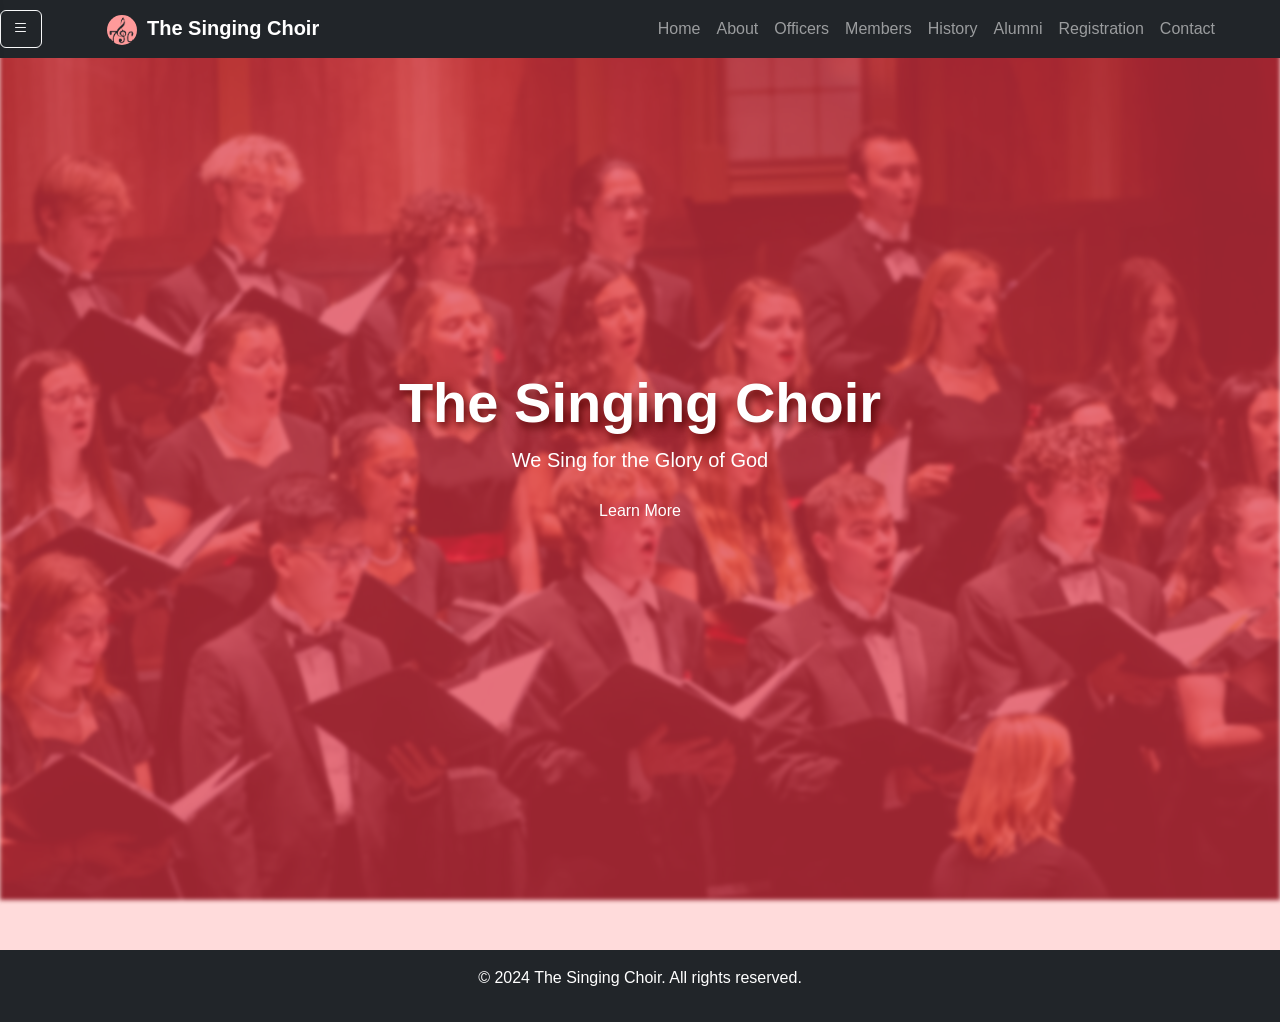
<file: index.html>
<!DOCTYPE html>
<html lang="en">
<head>
    <meta charset="UTF-8">
    <meta name="viewport" content="width=device-width, initial-scale=1.0">
    <title>The Singing Choir</title>
    <link rel="icon" href="assets/logo.png" type="image/png">
    <link rel="stylesheet" href="css/bootstrap.min.css">
    <link rel="stylesheet" href="style.css">
    <link href="https://cdn.jsdelivr.net/npm/bootstrap-icons@1.10.5/font/bootstrap-icons.css" rel="stylesheet">

</head>
<body>
    <!-- Sidebar -->
    <div id="sidebar" class="sidebar bg-dark text-white">
        <button class="btn-close btn-close-white m-3" onclick="toggleSidebar()"></button>
        <div class="d-flex align-items-center mt-4 mb-3 px-3">
            <img class="logo-s logo" src="assets/logo.png" alt="Logo" style="width: 30px; height: 30px; border-radius: 50%; margin-right: 10px;">
            <h5 class="mb-0"><b>The Singing Choir</b></h5>
        </div>
        <ul class="nav flex-column" id="sidebarNav">
        <!-- Akan diisi otomatis dengan item dari navbar -->
    </ul>
</div>

    <!-- Navbar -->
    <nav class="navbar navbar-expand-lg navbar-dark bg-dark fixed-top">
        <button class="btn btn-outline-light me-2" id="sidebarToggle" onclick="toggleSidebar()">
    <i class="bi bi-list"></i>
    </button>

        <div class="container">
            <a class="navbar-brand nav-link" href="#home"><img class="logo" src="assets/logo.png" alt="Logo" style="width: 30px; height: 30px; border-radius: 50%; margin-right: 10px;">The Singing Choir</a>
            <button class="navbar-toggler" type="button" data-bs-toggle="collapse" data-bs-target="#navbarNav" aria-controls="navbarNav" aria-expanded="false" aria-label="Toggle navigation">
                <span class="navbar-toggler-icon"></span>
            </button>
            <div class="collapse navbar-collapse" id="navbarNav">
                <ul class="navbar-nav ms-auto">
                    <li class="nav-item">
                        <a class="nav-link" href="#home">Home</a>
                    </li>
                    <li class="nav-item">
                        <a class="nav-link" href="#about">About</a>
                    </li>
                    <li class="nav-item">
                        <a class="nav-link" href="#officers">Officers</a>
                    </li>
                    <li class="nav-item">
                        <a class="nav-link" href="#members">Members</a>
                    </li>
                    <li class="nav-item">
                        <a class="nav-link" href="#history">History</a>
                    </li>
                    <li class="nav-item">
                        <a class="nav-link" href="#alumni">Alumni</a>
                    </li>
                    <li class="nav-item">
                        <a class="nav-link" href="#registration">Registration</a>
                    </li>
                    <li class="nav-item">
                        <a class="nav-link" href="#contact">Contact</a>
                    </li>
                </ul>
            </div>
        </div>
    </nav>

    <!-- Home Section -->
    <section id="home" class="section hero-section text-center text-white d-flex align-items-center justify-content-center">
        <div class="container">
            <h1 class="display-4 fw-bold" style="text-shadow: 3px 5px 10px rgb(83, 3, 3)">The Singing Choir</h1>
            <p class="lead">We Sing for the Glory of God</p>
            <a href="#about" class="btn btn-light btn-lg nav-link" id="learnMoreBtn">Learn More</a>
        </div>
    </section>

    <!-- About Section -->
    <section id="about" class="section py-5">
        <div class="container">
            <h2 class="text-center mb-4 text-white" style="background: rgb(137, 54, 54);">About Us</h2>
            <div class="form-container">
              <p class="text-center">Our choir organization is dedicated to bringing people together through the power of music. We perform a variety of genres and welcome singers of all levels.</p>
            </div>
             </div>
    </section>

    <!-- Officers Section -->
<section id="officers" class="section py-5">
  <div class="container">
    <h2 class="text-center mb-5 text-white" style="background: rgb(137, 54, 54);">Officers</h2>
    <div class="row g-4 justify-content-center form-container">
      <div class="col-md-4">
        <div class="card officer-card text-center shadow-sm border-0">
          <img src="assets/director.jpg" class="card-img-top officer-photo" alt="Director">
          <div class="card-body">
            <h5 class="card-title fw-bold mb-1">John Doe</h5>
            <p class="card-text mb-3">Director</p>
            <div class="officer-icons">
              <a href="#" class="text-white me-3"><i class="bi bi-envelope-fill"></i></a>
              <a href="#" class="text-white"><i class="bi bi-linkedin"></i></a>
            </div>
          </div>
        </div>
      </div>
      <div class="col-md-4">
        <div class="card officer-card text-center shadow-sm border-0">
          <img src="assets/assist.jpg" class="card-img-top officer-photo" alt="Assistant Director">
          <div class="card-body">
            <h5 class="card-title fw-bold mb-1">Jane Smith</h5>
            <p class="card-text  mb-3">Assistant Director</p>
            <div class="officer-icons">
              <a href="#" class="text-white me-3"><i class="bi bi-envelope-fill"></i></a>
              <a href="#" class="text-white"><i class="bi bi-linkedin"></i></a>
            </div>
          </div>
        </div>
      </div>
      <div class="col-md-4">
        <div class="card officer-card text-center shadow-sm border-0">
          <img src="assets/secretary.jpg" class="card-img-top officer-photo" alt="Secretary">
          <div class="card-body">
            <h5 class="card-title fw-bold mb-1">Bob Johnson</h5>
            <p class="card-text mb-3">Secretary</p>
            <div class="officer-icons">
              <a href="#" class="text-white me-3"><i class="bi bi-envelope-fill"></i></a>
              <a href="#" class="text-white"><i class="bi bi-linkedin"></i></a>
            </div>
          </div>
        </div>
      </div>
    </div>
  </div>
</section>

<!-- Members Section -->
<section id="members" class="section py-5">
  <div class="container">
    <h2 class="text-center mb-5 text-white" style="background: rgb(137, 54, 54);">Members</h2>
    <div class="form-container">
      <!-- Soprano -->
      <div class="voice-section mb-5">
        <h4 class="fw-bold mb-3 text-center text-danger">Soprano</h4>
        <div class="row g-4 fc">
          <div class="col-md-4 col-sm-6">
            <div class="card member-card border-0 shadow-sm">
              <img src="assets/sopran1.jpeg" class="card-img-top member-photo" alt="Soprano Member 1">
              <div class="card-body text-center"><p class="fw-semibold mb-0">Alice</p></div>
            </div>
          </div>
          <div class="col-md-4 col-sm-6">
            <div class="card member-card border-0 shadow-sm">
              <img src="assets/sopran2.jpg" class="card-img-top member-photo" alt="Soprano Member 2">
              <div class="card-body text-center"><p class="fw-semibold mb-0">Beth</p></div>
            </div>
          </div>
          <div class="col-md-4 col-sm-6">
            <div class="card member-card border-0 shadow-sm">
              <img src="assets/sopran3.jpg" class="card-img-top member-photo" alt="Soprano Member 3">
              <div class="card-body text-center"><p class="fw-semibold mb-0">Clara</p></div>
            </div>
          </div>
        </div>
      </div>

      <!-- Alto -->
      <div class="voice-section mb-5">
        <h4 class="fw-bold mb-3 text-center text-danger">Alto</h4>
        <div class="row g-4 fc">
          <div class="col-md-4 col-sm-6">
            <div class="card member-card border-0 shadow-sm">
              <img src="assets/alto1.png" class="card-img-top member-photo" alt="Alto Member 1">
              <div class="card-body text-center"><p class="fw-semibold mb-0">Diana</p></div>
            </div>
          </div>
          <div class="col-md-4 col-sm-6">
            <div class="card member-card border-0 shadow-sm">
              <img src="assets/alto2.png" class="card-img-top member-photo" alt="Alto Member 2">
              <div class="card-body text-center"><p class="fw-semibold mb-0">Ella</p></div>
            </div>
          </div>
          <div class="col-md-4 col-sm-6">
            <div class="card member-card border-0 shadow-sm">
              <img src="assets/alto3.png" class="card-img-top member-photo" alt="Alto Member 3">
              <div class="card-body text-center"><p class="fw-semibold mb-0">Fiona</p></div>
            </div>
          </div>
        </div>
      </div>

      <!-- Tenor -->
      <div class="voice-section mb-5">
        <h4 class="fw-bold mb-3 text-center text-danger">Tenor</h4>
        <div class="row g-4 fc">
          <div class="col-md-4 col-sm-6">
            <div class="card member-card border-0 shadow-sm">
              <img src="assets/tenor1.jpg" class="card-img-top member-photo" alt="Tenor Member 1">
              <div class="card-body text-center"><p class="fw-semibold mb-0">George</p></div>
            </div>
          </div>
          <div class="col-md-4 col-sm-6">
            <div class="card member-card border-0 shadow-sm">
              <img src="assets/tenor2.jpg" class="card-img-top member-photo" alt="Tenor Member 2">
              <div class="card-body text-center"><p class="fw-semibold mb-0">Henry</p></div>
            </div>
          </div>
          <div class="col-md-4 col-sm-6">
            <div class="card member-card border-0 shadow-sm">
              <img src="assets/tenor3.jpg" class="card-img-top member-photo" alt="Tenor Member 3">
              <div class="card-body text-center"><p class="fw-semibold mb-0">Ian</p></div>
            </div>
          </div>
        </div>
      </div>

      <!-- Bass -->
      <div class="voice-section">
        <h4 class="fw-bold mb-3 text-center text-danger">Bass</h4>
        <div class="row g-4 fc">
          <div class="col-md-4 col-sm-6">
            <div class="card member-card border-0 shadow-sm">
              <img src="assets/bass1.png" class="card-img-top member-photo" alt="Bass Member 1">
              <div class="card-body text-center"><p class="fw-semibold mb-0">Jack</p></div>
            </div>
          </div>
          <div class="col-md-4 col-sm-6">
            <div class="card member-card border-0 shadow-sm">
              <img src="assets/bass2.jpeg" class="card-img-top member-photo" alt="Bass Member 2">
              <div class="card-body text-center"><p class="fw-semibold mb-0">Kevin</p></div>
            </div>
          </div>
          <div class="col-md-4 col-sm-6">
            <div class="card member-card border-0 shadow-sm">
              <img src="assets/bass3.jpg" class="card-img-top member-photo" alt="Bass Member 3">
              <div class="card-body text-center"><p class="fw-semibold mb-0">Leo</p></div>
            </div>
          </div>
        </div>
      </div>
    </div> 
  </div>
</section>


    <!-- History Section -->
    <section id="history" class="section py-5">
        <div class="container">
            <h2 class="text-center mb-4 text-white" style="background: rgb(137, 54, 54);">History</h2>
            <div class="form-container">
              <div class="timeline">
                <div class="timeline-item">
                    <h5>2010</h5>
                    <p>Founded by a group of passionate musicians.</p>
                </div>
                <div class="timeline-item">
                    <h5>2015</h5>
                    <p>First major performance at the local theater.</p>
                </div>
                <div class="timeline-item">
                    <h5>2020</h5>
                    <p>Expanded membership and started online performances.</p>
                </div>
              </div>
            </div>
        </div>
    </section>

    <!-- Registration Section -->
    <section id="registration" class="section py-5">
        <div class="container">
            <h2 class="text-center mb-4 text-white" style="background: rgb(137, 54, 54);">Registration</h2>
            <div class="form-container">
                <form id="registrationForm">
                    <fieldset>
                        <legend>Personal Information</legend>
                        <div class="mb-3">
                            <label for="name" class="form-label">Name</label>
                            <input type="text" class="form-control" id="name" required>
                        </div>
                        <div class="mb-3">
                            <label for="email" class="form-label">Email</label>
                            <input type="email" class="form-control" id="email" required>
                        </div>
                        <div class="mb-3">
                            <label for="phone" class="form-label">Phone Number</label>
                            <input type="tel" class="form-control" id="phone" required>
                        </div>
                        <div class="mb-3">
                            <label for="dob" class="form-label">Date of Birth</label>
                            <input type="date" class="form-control" id="dob" required>
                        </div>
                        <div class="mb-3">
                            <label class="form-label">Gender</label>
                            <div>
                                <div class="form-check form-check-inline">
                                    <input class="form-check-input" type="radio" name="gender" id="male" value="male" required>
                                    <label class="form-check-label" for="male">Male</label>
                                </div>
                                <div class="form-check form-check-inline">
                                    <input class="form-check-input" type="radio" name="gender" id="female" value="female" required>
                                    <label class="form-check-label" for="female">Female</label>
                                </div>
                                <div class="form-check form-check-inline">
                                    <input class="form-check-input" type="radio" name="gender" id="other" value="other" required>
                                    <label class="form-check-label" for="other">Other</label>
                                </div>
                            </div>
                        </div>
                        <div class="mb-3">
                            <label for="address" class="form-label">Address</label>
                            <textarea class="form-control" id="address" rows="3" required></textarea>
                        </div>
                    </fieldset>
                    <fieldset>
                        <legend>Interest in Choir</legend>
                        <div class="mb-3">
                            <label for="experience" class="form-label">Experience Level: <span id="experienceValue">1</span></label><br>
                            <input type="range" class="form-range" id="experience" min="1" max="5" value="1" required>
                        </div>
                        <div class="mb-3">
                            <label for="voice" class="form-label">Voice Part</label>
                            <select class="form-select" id="voice" required>
                                <option value="">Select</option>
                                <option value="soprano">Soprano</option>
                                <option value="alto">Alto</option>
                                <option value="tenor">Tenor</option>
                                <option value="bass">Bass</option>
                            </select>
                        </div>
                        <div class="mb-3">
                            <label for="motivation" class="form-label">Motivation on joining this choir:</label>
                            <textarea class="form-control" id="address" rows="3" required></textarea>
                        </div>
                    </fieldset>
                    <div class="mb-3">
                        <label>Registration Progress</label>
                        <div class="progress">
                            <div class="progress-bar" id="registrationProgress" role="progressbar" style="width: 0%;" aria-valuenow="0" aria-valuemin="0" aria-valuemax="100"></div>
                        </div>
                        <small class="text-muted">Registrations: <span id="registrationCount">0</span>/100</small>
                    </div>
                    <div class="mb-3 form-check">
                        <input type="checkbox" class="form-check-input" id="terms" required>
                        <label class="form-check-label" for="terms">I agree to the <a href="#" target="_blank">Terms and Conditions</a></label>
                    </div>
                    <button type="submit" class="btn btn-primary">Register</button>
                </form>
            </div>
        </div>
    </section>

    <!-- Contact Section -->
    <section id="contact" class="section py-5">
        <div class="container">
            <h2 class="text-center mb-4 text-white" style="background: rgb(137, 54, 54);">Contact Us</h2>
            <div class="row form-container">
                <div class="col-md-6">
                    <h5>Get in Touch</h5>
                    <p>Email: info@choir.org</p>
                    <p>Phone: (123) 456-7890</p>
                    <p>Address: 123 Music St, Harmony City</p>
                </div>
                <div class="col-md-6">
                    <form id="contactForm">
                        <div class="mb-3">
                            <label for="contactName" class="form-label">Name</label>
                            <input type="text" class="form-control" id="contactName" required>
                        </div>
                        <div class="mb-3">
                            <label for="contactEmail" class="form-label">Email</label>
                            <input type="email" class="form-control" id="contactEmail" required>
                        </div>
                        <div class="mb-3">
                            <label for="message" class="form-label">Message</label>
                            <textarea class="form-control" id="message" rows="3" required></textarea>
                        </div>
                        <button type="submit" class="btn btn-primary">Send</button>
                    </form>
                </div>
            </div>
        </div>
    </section>

    <!-- Login Modal -->
    <div class="modal fade" id="loginModal" tabindex="-1" aria-labelledby="loginModalLabel" aria-hidden="true">
        <div class="modal-dialog">
            <div class="modal-content">
                <div class="modal-header">
                    <h5 class="modal-title" id="loginModalLabel">Login</h5>
                    <button type="button" class="btn-close" data-bs-dismiss="modal" aria-label="Close"></button>
                </div>
                <div class="modal-body">
                    <form id="loginForm">
                        <div class="mb-3">
                            <label for="loginEmail" class="form-label">Email address</label>
                            <input type="email" class="form-control" id="loginEmail" required>
                        </div>
                        <div class="mb-3">
                            <label for="loginPassword" class="form-label">Password</label>
                            <input type="password" class="form-control" id="loginPassword" required>
                        </div>
                        <button type="submit" class="btn btn-primary">Login</button>
                    </form>
                </div>
            </div>
        </div>
    </div>

    <!-- Alumni Section -->
    <section id="alumni" class="section py-5">
        <div class="container">
            <h2 class="text-center mb-4 text-white" style="background: rgb(137, 54, 54);">Alumni</h2>
            <div class="form-container">
              <div class="mb-3">
                  <label for="sortSelect" class="form-label">Sort by:</label>
                  <select class="form-select" id="sortSelect" onchange="sortAlumni()">
                      <option value="name">Name</option>
                      <option value="section">Section</option>
                      <option value="enterYear">Enter Year</option>
                      <option value="exitYear">Exit Year</option>
                  </select>
              </div>
              <table class="table table-striped table-hover">
                  <thead>
                      <tr>
                          <th>Name</th>
                          <th>Section</th>
                          <th>Years</th>
                      </tr>
                  </thead>
                  <tbody id="alumniTable">
                      <tr>
                          <td>Anna Lee</td>
                          <td>Former Director</td>
                          <td>2015-2018</td>
                      </tr>
                      <tr>
                          <td>Brian Kim</td>
                          <td>Former Assistant Director</td>
                          <td>2016-2019</td>
                      </tr>
                      <tr>
                          <td>Catherine Wu</td>
                          <td>Former Secretary</td>
                          <td>2017-2020</td>
                      </tr>
                      <tr>
                          <td>David Park</td>
                          <td>Soprano</td>
                          <td>2010-2015</td>
                      </tr>
                      <tr>
                          <td>Emma Thompson</td>
                          <td>Alto</td>
                          <td>2012-2017</td>
                      </tr>
                      <tr>
                          <td>Felix Garcia</td>
                          <td>Tenor</td>
                          <td>2013-2018</td>
                      </tr>
                      <tr>
                          <td>Grace Liu</td>
                          <td>Bass</td>
                          <td>2014-2019</td>
                      </tr>
                  </tbody>
              </table>
          </div>
        </div>
    </section>

    <!-- Footer -->
    <footer class="bg-dark text-white text-center py-3">
        <p>&copy; 2024 The Singing Choir. All rights reserved<a href="game.html" class="wh">.</a></p>
    </footer>

    <script src="js/bootstrap.bundle.min.js"></script>
    <script src="script.js"></script>
</body>
</html>
</file>
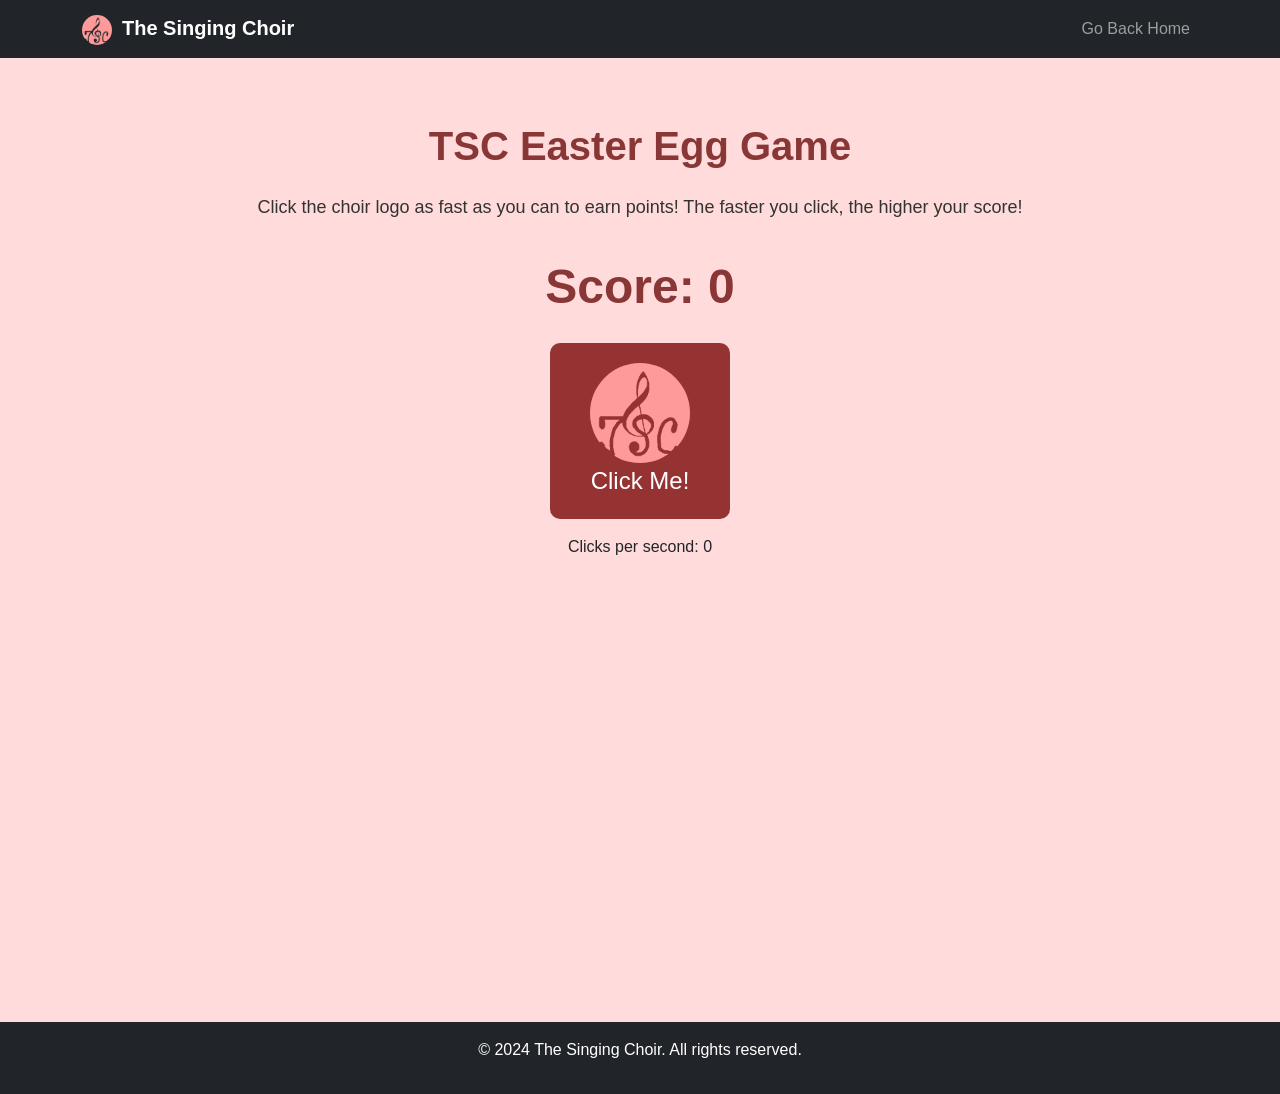
<file: game.html>
<!DOCTYPE html>
<html lang="en">
<head>
    <meta charset="UTF-8">
    <meta name="viewport" content="width=device-width, initial-scale=1.0">
    <title>TSC Easter Egg Clicking Game</title>
    <link rel="icon" href="assets/logo.png" type="image/png">
    <link rel="stylesheet" href="css/bootstrap.min.css">
    <link rel="stylesheet" href="style.css">
    <link href="https://cdn.jsdelivr.net/npm/bootstrap-icons@1.10.5/font/bootstrap-icons.css" rel="stylesheet">
    <style>
        .game-container {
            text-align: center;
            padding: 50px 20px;
            background-color: #ffdbdb;
            min-height: 100vh;
        }
        .click-button {
            background-color: rgb(149, 51, 51);
            color: white;
            border: none;
            padding: 20px 40px;
            font-size: 24px;
            border-radius: 10px;
            cursor: pointer;
            transition: transform 0.2s;
        }
        .click-button:hover {
            transform: scale(1.05);
        }
        .score {
            font-size: 48px;
            font-weight: bold;
            color: rgb(137, 54, 54);
            margin: 20px 0;
        }
        .instructions {
            font-size: 18px;
            margin-bottom: 30px;
            color: #333;
        }
    </style>
</head>
<body>
    <!-- Navbar -->
    <nav class="navbar navbar-expand-lg navbar-dark bg-dark fixed-top">
        <div class="container">
            <a class="navbar-brand nav-link" href="index.html"><img class="logo" src="assets/logo.png" alt="Logo" style="width: 30px; height: 30px; border-radius: 50%; margin-right: 10px;">The Singing Choir</a>
            <button class="navbar-toggler" type="button" data-bs-toggle="collapse" data-bs-target="#navbarNav" aria-controls="navbarNav" aria-expanded="false" aria-label="Toggle navigation">
                <span class="navbar-toggler-icon"></span>
            </button>
            <div class="collapse navbar-collapse" id="navbarNav">
                <ul class="navbar-nav ms-auto">
                    <li class="nav-item">
                        <a class="nav-link" href="index.html">Go Back Home</a>
                    </li>
                </ul>
            </div>
        </div>
    </nav>
    <br><br><br>
    <!-- Game Section -->
    <section class="game-container">
        <div class="container">
            <h1 class="text-center mb-4 fw-semibold" style="color: rgb(137, 54, 54);">TSC Easter Egg Game</h1>
            <p class="instructions">Click the choir logo as fast as you can to earn points! The faster you click, the higher your score!</p>
            <div class="score">Score: <span id="score">0</span></div>
            <button id="clickButton" class="click-button">
                <img src="assets/logo.png" alt="Choir Logo" style="width: 100px; height: 100px; border-radius: 50%;">
                <br>Click Me!
            </button>
            <p class="mt-3">Clicks per second: <span id="cps">0</span></p>
        </div>
    </section>

    <!-- Footer -->
    <footer class="bg-dark text-white text-center py-3">
        <p>&copy; 2024 The Singing Choir. All rights reserved.</p>
    </footer>

    <script src="js/bootstrap.bundle.min.js"></script>
    <script>
        let score = 0;
        let clicks = [];
        const clickButton = document.getElementById('clickButton');
        const scoreDisplay = document.getElementById('score');
        const cpsDisplay = document.getElementById('cps');

        clickButton.addEventListener('click', function() {
            score++;
            scoreDisplay.textContent = score;
            clicks.push(Date.now());

            // Calculate clicks per second
            const now = Date.now();
            clicks = clicks.filter(time => now - time < 1000);
            cpsDisplay.textContent = clicks.length;

            // Add visual feedback
            clickButton.style.transform = 'scale(0.95)';
            setTimeout(() => {
                clickButton.style.transform = 'scale(1)';
            }, 100);
        });
    </script>
</body>
</html>
</file>
<file: style.css>
/* Custom styles for Choir Organization website */

body {
    font-family: 'Arial', sans-serif;
    background-color: #ffdbdb;
}

.hero-section {
    position: relative;
    height: 100vh;
}

.hero-section::before {
    content: '';
    position: absolute;
    top: 0;
    left: 0;
    width: 100%;
    height: 100%;
    background: linear-gradient(rgba(220, 53, 69, 0.7), rgba(220, 53, 69, 0.7)), url('assets/Choir Photo 2022.jpg');
    background-size: cover;
    background-position: center;
    filter: blur(2px);
    z-index: -1;
}

.navbar-brand {
    font-weight: bold;
}

.card {
    color: #ffffff;
    margin-bottom: 20px;
    background-color: rgb(149, 51, 51);
    box-shadow: #212529 0px 5px 5px -1px, #212529 0px 3px 3px -1px;
}

.timeline {
    position: relative;
    padding-left: 30px;
}

.timeline::before {
    content: '';
    position: absolute;
    left: 15px;
    top: 0;
    bottom: 0;
    width: 2px;
    background: #dc3545;
}

.timeline-item {
    margin-bottom: 20px;
    position: relative;
}

.timeline-item::before {
    content: '';
    position: absolute;
    left: -35px;
    top: 5px;
    width: 10px;
    height: 10px;
    background: #dc3545;
    border-radius: 50%;
}

.timeline-item h5 {
    color: #dc3545;
    margin-bottom: 5px;
}

footer {
    margin-top: 50px;
}

/* Hide all sections by default */
.section {
    display: none;
}

/* Show the home section by default */
#home {
    display: block;
}



/* Alumni table styles */
.table {
    background-color: rgba(255, 255, 255, 0.8);
    border: 1px solid rgba(0, 0, 0, 0.1);
}

.table th, .table td {
    border: 1px solid rgba(0, 0, 0, 0.1);
    vertical-align: middle;
}



/* Login menu styles */
.login-menu {
    position: fixed;
    top: 0;
    right: -300px;
    width: 300px;
    height: 100%;
    background: rgba(255, 255, 255, 0.95);
    border-left: 1px solid #ccc;
    padding: 20px;
    box-shadow: -2px 0 10px rgba(0, 0, 0, 0.1);
    transition: right 0.3s ease;
    z-index: 1001;
    overflow-y: auto;
    display: none;
}

.login-menu.show {
    right: 0;
    display: block;
}

.login-menu .form-label {
    margin-bottom: 5px;
}

.login-menu .form-control {
    margin-bottom: 10px;
}

/* User menu styles */
.user-menu {
    position: absolute;
    top: 70px;
    right: 20px;
    background: white;
    border: 1px solid #ccc;
    border-radius: 5px;
    padding: 10px;
    box-shadow: 0 2px 10px rgba(0, 0, 0, 0.1);
    display: none;
    z-index: 1000;
    width: 200px;
    text-align: center;
}

.user-menu p {
    margin: 5px 0;
    font-weight: bold;
}

.highlight {
    background-color: yellow;
}

/* Sidebar Styling */
.sidebar {
    position: fixed;
    top: 0;
    left: -260px;
    width: 250px;
    height: 100%;
    background-color: #212529;
    transition: left 0.3s ease;
    z-index: 1050;
    padding-top: 60px;
    box-shadow: 2px 0 10px rgba(0,0,0,0.4);
}

.sidebar.show {
    left: 0;
}

.sidebar a.nav-link {
    color: #f8f9fa;
    font-weight: 500;
    padding: 10px 0 10px 20px;
}

.sidebar a.nav-link:hover {
    background-color: rgba(255,255,255,0.1);
}

/* Overlay for sidebar background when open */
#sidebarOverlay {
    position: fixed;
    top: 0;
    left: 0;
    width: 100%;
    height: 100%;
    background: rgba(0,0,0,0.5);
    z-index: 1049;
    display: none;
}

#sidebarOverlay.show {
    display: block;
}

.logo-s {
  animation: spin 60s linear infinite;
}

.logo:hover {
    animation: spin 2s linear infinite;
}


/* Overlay for login menu background when open */
#loginOverlay {
    position: fixed;
    top: 0;
    left: 0;
    width: 100%;
    height: 100%;
    background: rgba(0,0,0,0.5);
    z-index: 1000;
    display: none;
}

#loginOverlay.show {
    display: block;
}

/* Smooth section fade-in animation */
.section {
    opacity: 0;
    transform: translateY(20px);
    transition: opacity 0.6s ease, transform 0.6s ease;
}

.section.visible {
    opacity: 1;
    transform: translateY(0);
}

/* === Polish Additions === */

/* Officers */
.officer-card {
  transition: transform .3s ease, box-shadow .3s ease;
  border-radius: 10px;
}
.officer-card:hover {
  transform: translateY(-6px);
  box-shadow: 0 8px 25px rgba(0, 0, 0, 0.1);
}
.officer-photo {
  height: 300px;
  object-fit: cover;
}
.officer-icons a {
  font-size: 1.2rem;
  transition: transform .2s ease;
}
.officer-icons a:hover {
  transform: translateY(-3px);
}

/* Members */
.member-card {
  border-radius: 10px;
  overflow: hidden;
  transition: transform .3s ease, box-shadow .3s ease;
}
.member-card:hover {
  transform: translateY(-6px);
  box-shadow: 0 8px 25px rgba(0, 0, 0, 0.1);
}
.member-photo {
  height: 250px;
  object-fit: cover;
}
.voice-section h4 {
  display: inline-block;
  padding-bottom: 5px;
}

/* Smooth fade transition between sections */
.section {
  opacity: 0;
  transform: translateY(15px);
  transition: opacity 0.4s ease, transform 0.4s ease;
}
.section.active {
  opacity: 1;
  transform: translateY(0);
  display: block !important;
}

/* Registration form input max-width */
#registration .form-control {
  max-width: 400px;
}

/* Voice part selection max-width */
#registration #voice {
  max-width: 300px;
}

/* Experience slider max-width */
#registration #experience {
  max-width: 400px;
}

/* Progress bar max-width */
#registration .progress {
  max-width: 400px;
}

/* Learn More button width */
#learnMoreBtn {
  width: auto;
  padding: 0.5rem 1rem;
}

/* Fieldset styles */
fieldset {
  border: 1px solid #ccc;
  padding: 10px;
  margin-bottom: 20px;
}

legend {
  font-weight: bold;
  padding: 0 10px;
}

/* Form container styles */
.form-container {
  background-color: white;
  padding: 20px;
  border-radius: 10px;
  box-shadow: 0 2px 10px rgba(0, 0, 0, 0.1);
}

.fc {
  border: 1px solid;
  border-color: #8b8b8b53;
  padding: 10px;
  border-radius: 10px;
}

.wh {
  color: white;
  text-decoration: none;
}
</file>
